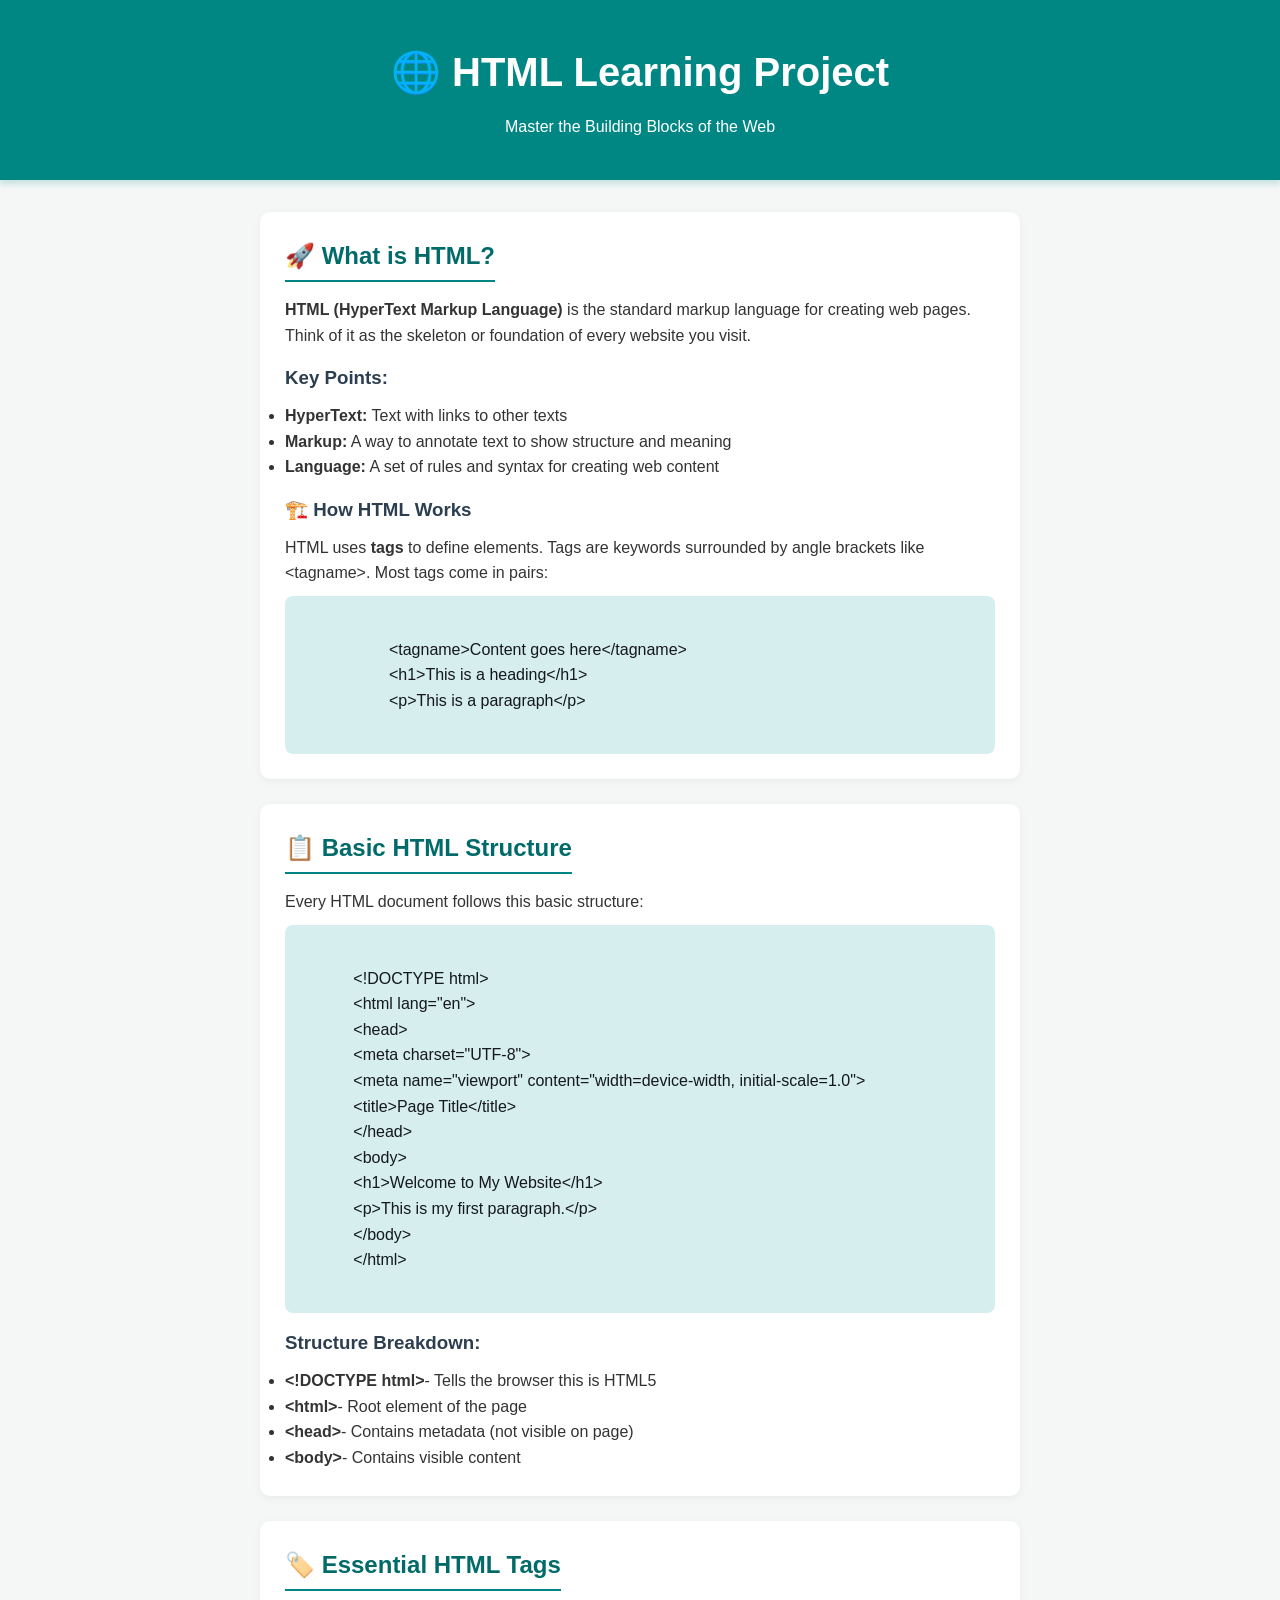
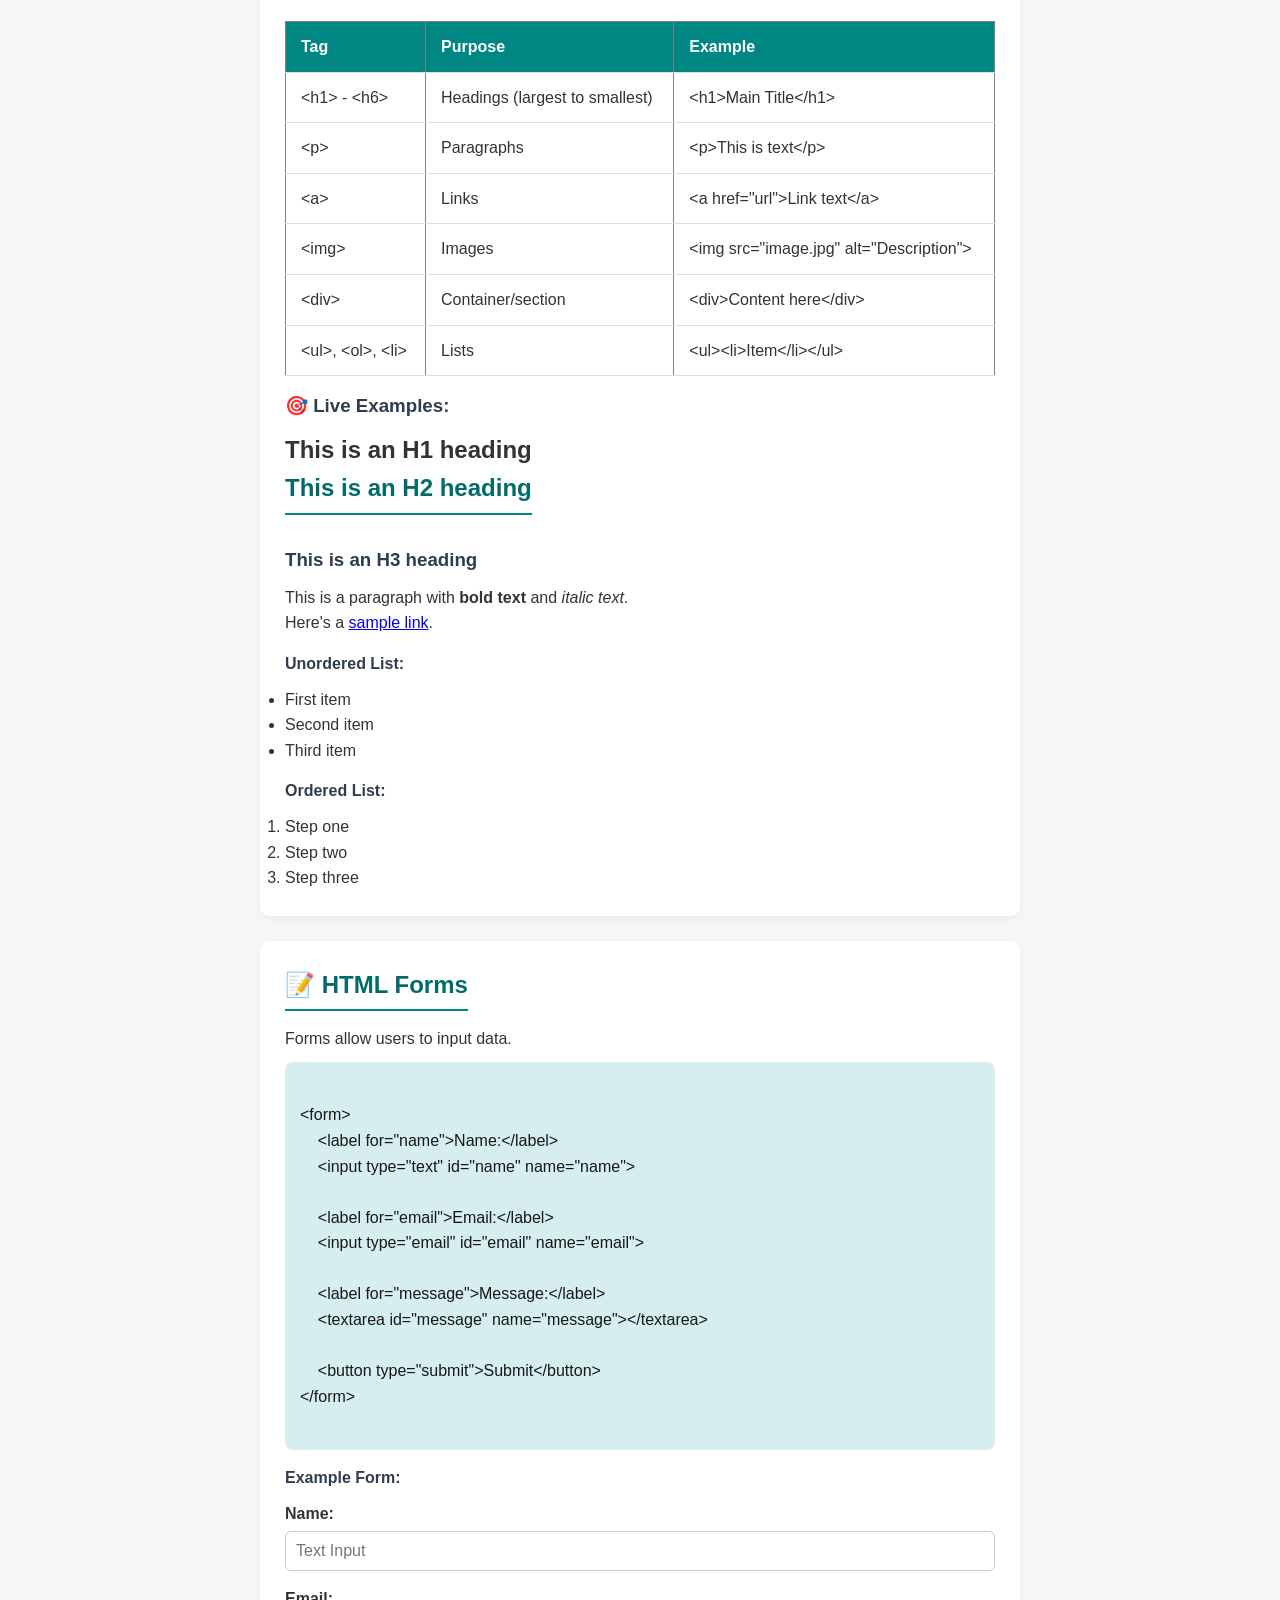
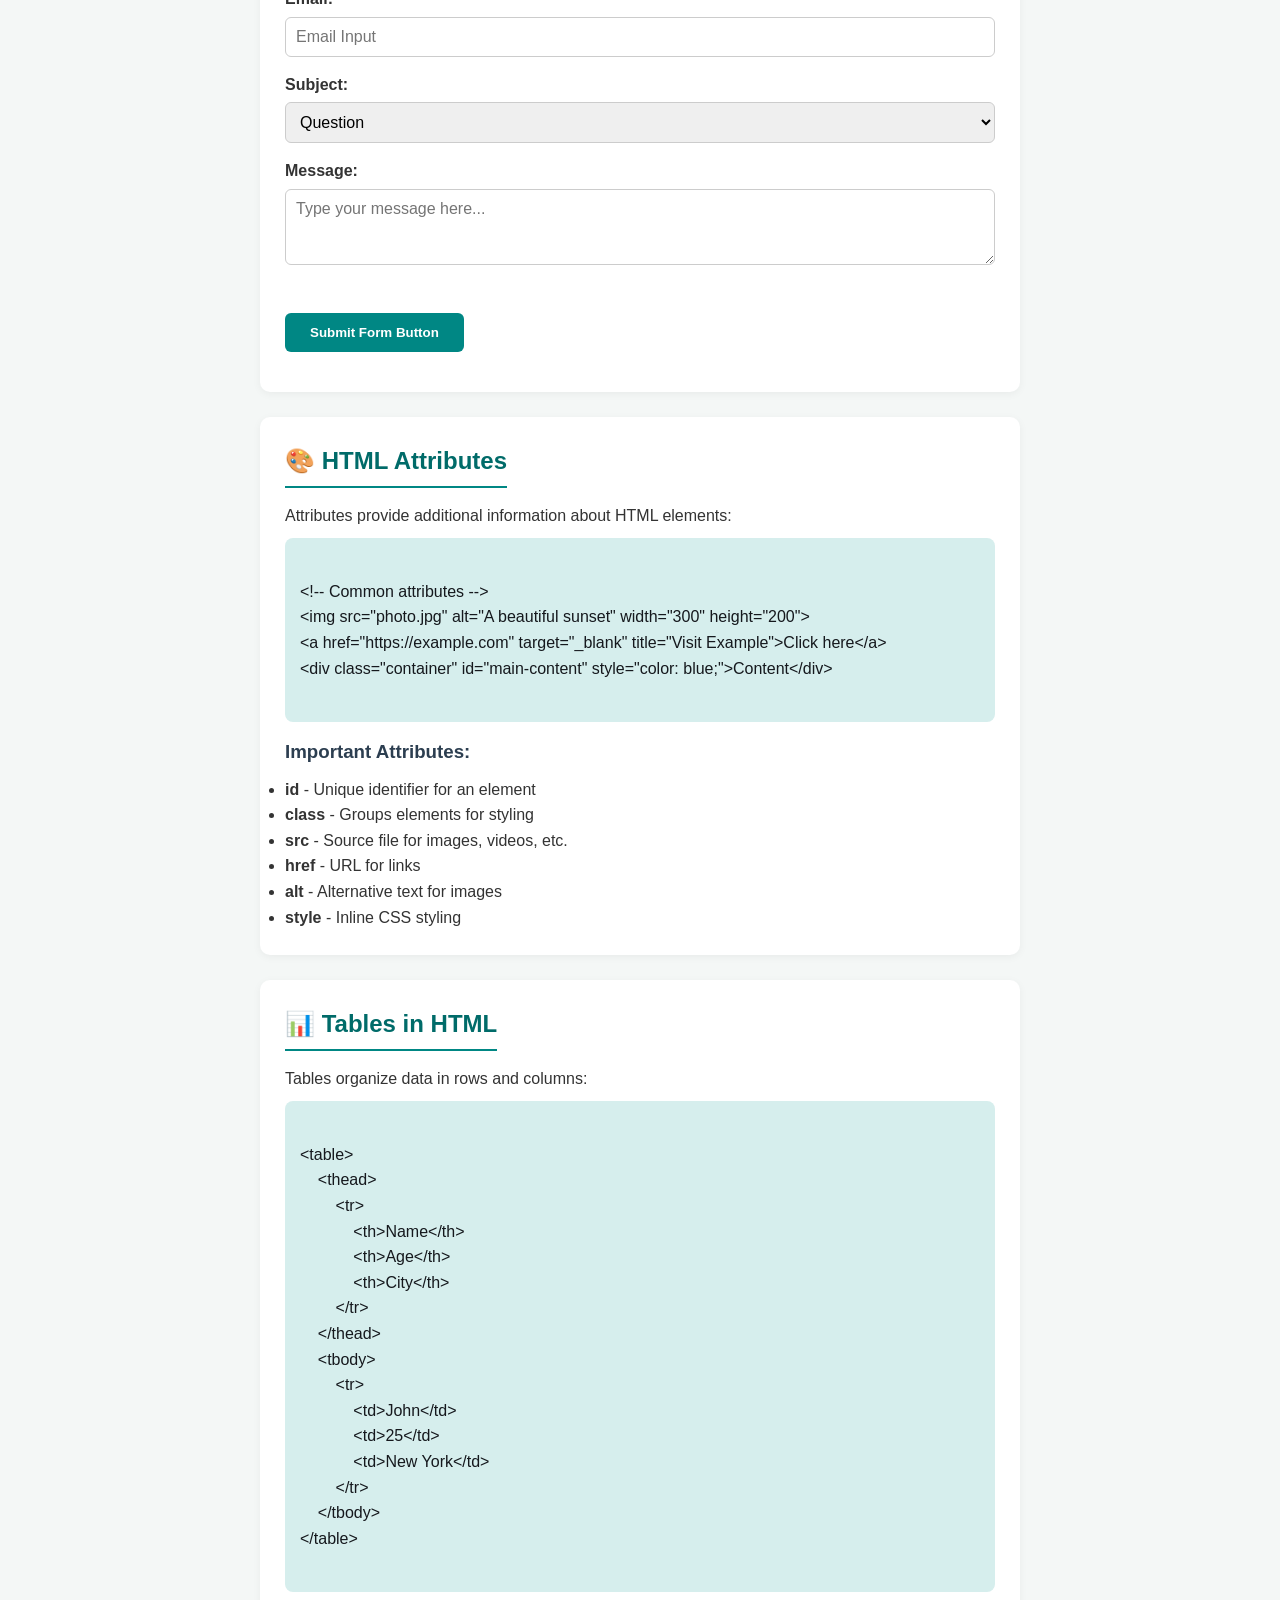
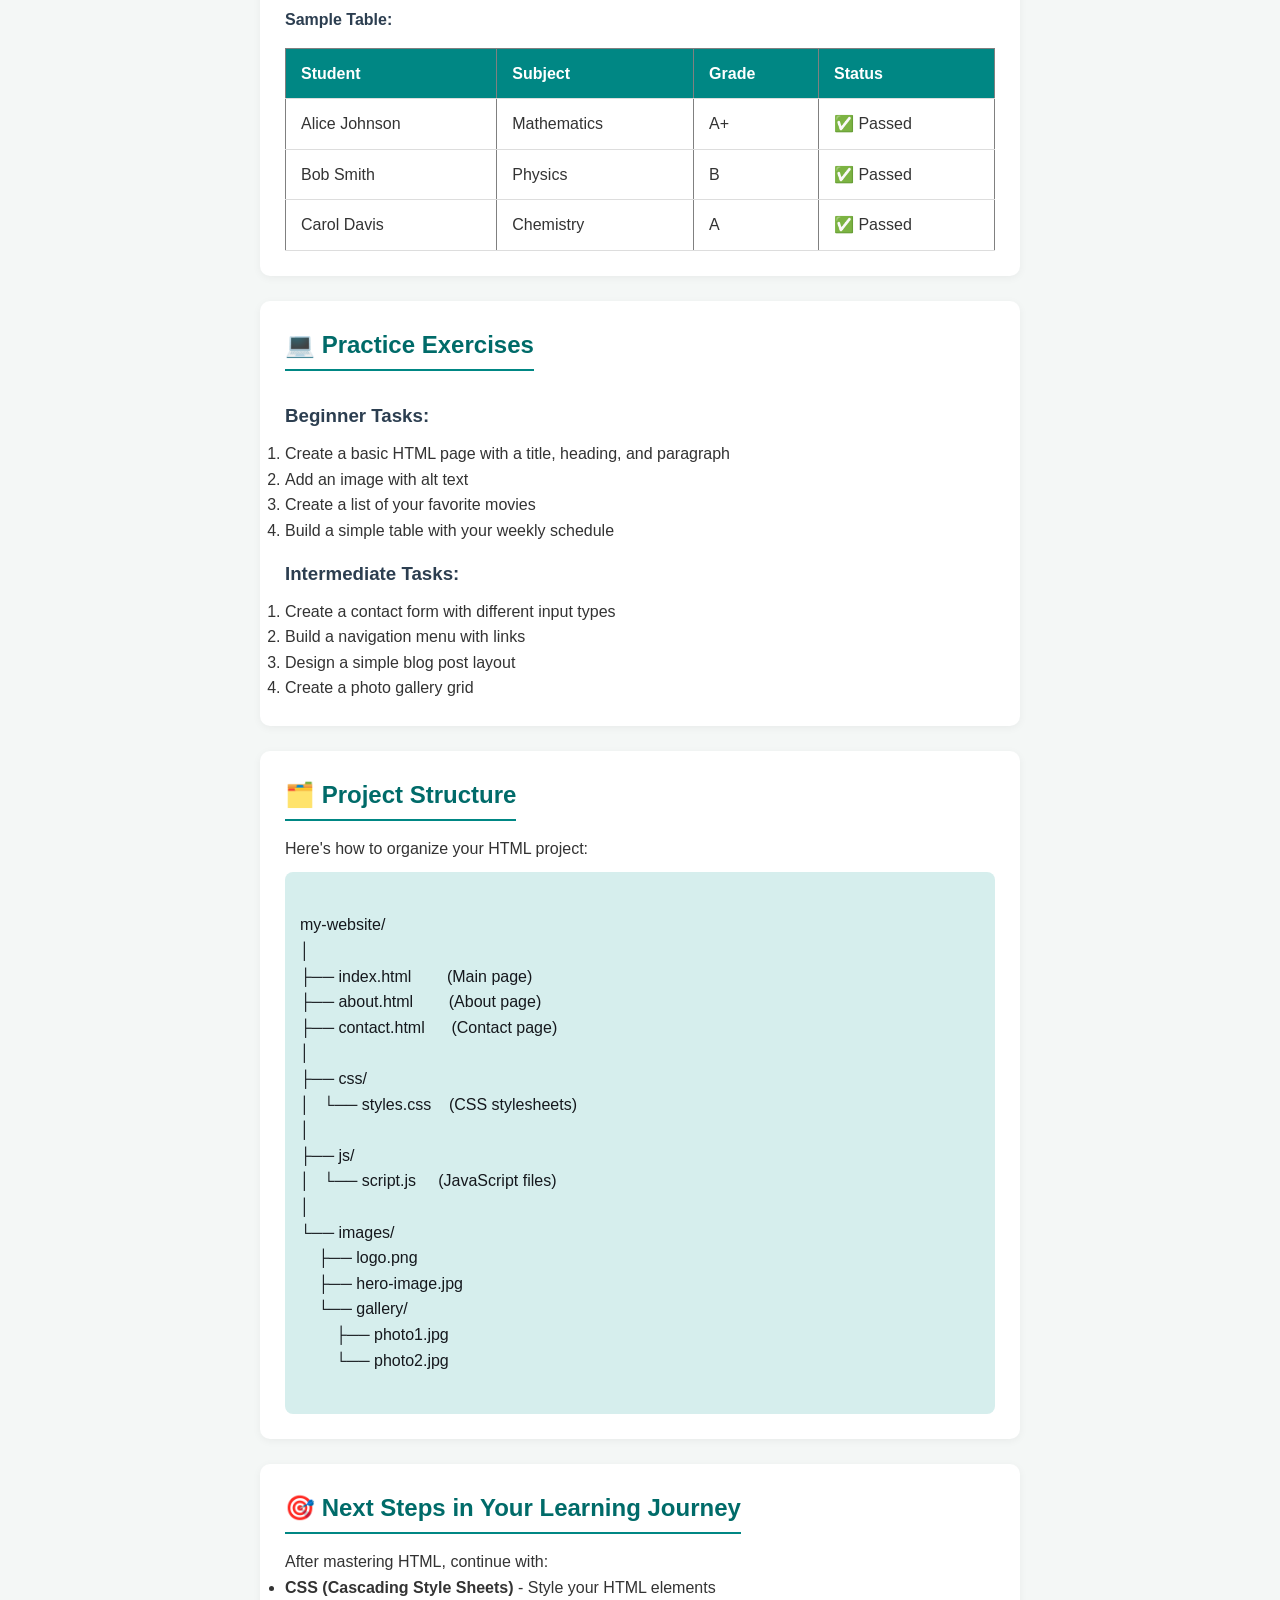
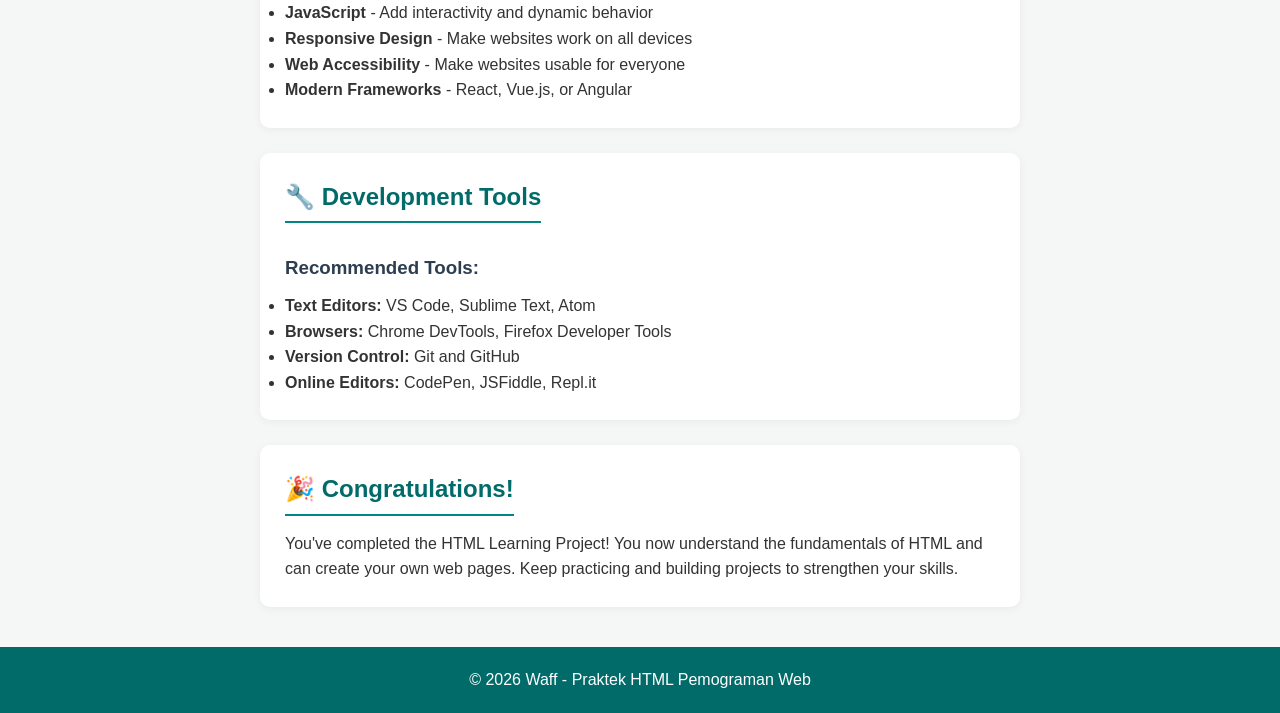
<file: index.html>
<!DOCTYPE html>
<html lang="en">
<head>
    <meta charset="UTF-8">
    <meta name="viewport" content="width=device-width, initial-scale=1.0">
    <title>HTML Learning Project</title>
    <link rel="stylesheet" href="styles.css">
</head>
<body>
    <header>
        <h1>🌐 HTML Learning Project</h1>
        <p>Master the Building Blocks of the Web</p>
    </header>
    <main>
        <!-- Section what is html-->
         <section id="what-is-html">
            <h2>🚀 What is HTML?</h2>
            <p>
                <strong>HTML (HyperText Markup Language)</strong> is the standard markup language for creating web pages. Think of it as the skeleton or foundation of every website you visit.
            </p>
            <h3>Key Points:</h3>
            <ul>
                <li> <strong>HyperText:</strong> Text with links to other texts</li>
                <li><strong>Markup:</strong> A way to annotate text to show structure and meaning</li>
                <li><strong>Language:</strong> A set of rules and syntax for creating web content</li>
            </ul>
            <div>
                <h3>🏗️ How HTML Works</h3>
                <p>
                    HTML uses <strong>tags</strong> to define elements. Tags are keywords surrounded by angle brackets like <code>&lt;tagname&gt;</code>. Most tags come in pairs:
                </p>
            <pre><code>
                    &lt;tagname&gt;Content goes here&lt;/tagname&gt;
                    &lt;h1&gt;This is a heading&lt;/h1&gt;
                    &lt;p&gt;This is a paragraph&lt;/p&gt;
            </code></pre>
            </div>
         </section>

         <!-- Section Basic HTML Structure-->
         <section id="Basic-Structure">
            <h2>📋 Basic HTML Structure</h2>
            <p>Every HTML document follows this basic structure:</p>
        <pre><code>
            &lt;!DOCTYPE html&gt;
            &lt;html lang="en"&gt;
            &lt;head&gt;
            &lt;meta charset="UTF-8"&gt;
            &lt;meta name="viewport" content="width=device-width, initial-scale=1.0"&gt;
            &lt;title&gt;Page Title&lt;/title&gt;
            &lt;/head&gt;
            &lt;body&gt;
            &lt;h1&gt;Welcome to My Website&lt;/h1&gt;
            &lt;p&gt;This is my first paragraph.&lt;/p&gt;
            &lt;/body&gt;
            &lt;/html&gt;
        </code></pre>

        <h3>Structure Breakdown:</h3>
        <ul>
            <li><strong><code>&lt;!DOCTYPE html&gt;</code></strong>- Tells the browser this is HTML5</li>
            <li><strong><code>&lt;html&gt;</code></strong>- Root element of the page</li>
            <li><strong><code>&lt;head&gt;</code></strong>- Contains metadata (not visible on page)</li>
            <li><strong><code>&lt;body&gt;</code></strong>- Contains visible content</li>
        </ul>
        </section>

        <!-- Section 3: Essential HTML Tags -->
        <section id="essential-tags">
            <h2>🏷️ Essential HTML Tags</h2>
            <table border="1">
                <thead>
                    <tr>
                        <th>Tag</th>
                        <th>Purpose</th>
                        <th>Example</th>
                    </tr>
                </thead>
                <tbody>
                    <tr>
                        <td><code>&lt;h1&gt; - &lt;h6&gt;</code></td>
                        <td>Headings (largest to smallest)</td>
                        <td><code>&lt;h1&gt;Main Title&lt;/h1&gt;</code></td>
                    </tr>
                    <tr>
                        <td><code>&lt;p&gt;</code></td>
                        <td>Paragraphs</td>
                        <td><code>&lt;p&gt;This is text&lt;/p&gt;</code></td>
                    </tr>
                    <tr>
                        <td><code>&lt;a&gt;</code></td>
                        <td>Links</td>
                        <td><code>&lt;a href="url"&gt;Link text&lt;/a&gt;</code></td>
                    </tr>
                    <tr>
                        <td><code>&lt;img&gt;</code></td>
                        <td>Images</td>
                        <td><code>&lt;img src="image.jpg" alt="Description"&gt;</code></td>
                    </tr>
                    <tr>
                        <td><code>&lt;div&gt;</code></td>
                        <td>Container/section</td>
                        <td><code>&lt;div&gt;Content here&lt;/div&gt;</code></td>
                    </tr>
                    <tr>
                        <td><code>&lt;ul&gt;, &lt;ol&gt;, &lt;li&gt;</code></td>
                        <td>Lists</td>
                        <td><code>&lt;ul&gt;&lt;li&gt;Item&lt;/li&gt;&lt;/ul&gt;</code></td>
                    </tr>
                </tbody>
            </table>

            <h3>🎯 Live Examples:</h3>
            <h1>This is an H1 heading</h1>
            <h2>This is an H2 heading</h2>
            <h3>This is an H3 heading</h3>
            <p>This is a paragraph with <strong>bold text</strong> and <em>italic text</em>.</p>
            <p>Here's a <a href="#">sample link</a>.</p>

            <h4>Unordered List:</h4>
            <ul>
                <li>First item</li>
                <li>Second item</li>
                <li>Third item</li>
            </ul>

            <h4>Ordered List:</h4>
            <ol>
                <li>Step one</li>
                <li>Step two</li>
                <li>Step three</li>
            </ol>
        </section>

        <!-- Section 4: HTML Forms -->
        <section id="html-forms">
            <h2>📝 HTML Forms</h2>
            <p>Forms allow users to input data.</p>
            
            <pre><code>
&lt;form&gt;
    &lt;label for="name"&gt;Name:&lt;/label&gt;
    &lt;input type="text" id="name" name="name"&gt;
    
    &lt;label for="email"&gt;Email:&lt;/label&gt;
    &lt;input type="email" id="email" name="email"&gt;
    
    &lt;label for="message"&gt;Message:&lt;/label&gt;
    &lt;textarea id="message" name="message"&gt;&lt;/textarea&gt;
    
    &lt;button type="submit"&gt;Submit&lt;/button&gt;
&lt;/form&gt;
            </code></pre>

            <h4>Example Form:</h4>
            <form>
                <ul>
                    <li><strong>Name:</strong> <input type="text" placeholder="Text Input"></li>
                    <li><strong>Email:</strong> <input type="email" placeholder="Email Input"></li>
                    <li><strong>Subject:</strong> 
                        <select>
                            <option value="question">Question</option>
                            <option value="feedback">Feedback</option>
                            <option value="support">Support</option>
                        </select>
                    </li>
                    <li><strong>Message:</strong> <br><textarea rows="3" cols="30" placeholder="Type your message here..."></textarea></li>
                    <br>
                    <li><button type="button">Submit Form Button</button></li>
                </ul>
            </form>
        </section>

        <!-- Section 5: HTML Attributes -->
        <section id="html-attributes">
            <h2>🎨 HTML Attributes</h2>
            <p>Attributes provide additional information about HTML elements:</p>
            
            <pre><code>
&lt;!-- Common attributes --&gt;
&lt;img src="photo.jpg" alt="A beautiful sunset" width="300" height="200"&gt;
&lt;a href="https://example.com" target="_blank" title="Visit Example"&gt;Click here&lt;/a&gt;
&lt;div class="container" id="main-content" style="color: blue;"&gt;Content&lt;/div&gt;
            </code></pre>

            <h3>Important Attributes:</h3>
            <ul>
                <li><strong>id</strong> - Unique identifier for an element</li>
                <li><strong>class</strong> - Groups elements for styling</li>
                <li><strong>src</strong> - Source file for images, videos, etc.</li>
                <li><strong>href</strong> - URL for links</li>
                <li><strong>alt</strong> - Alternative text for images</li>
                <li><strong>style</strong> - Inline CSS styling</li>
            </ul>
        </section>

        <!-- Section 6: Tables in HTML -->
        <section id="html-tables">
            <h2>📊 Tables in HTML</h2>
            <p>Tables organize data in rows and columns:</p>
            
            <pre><code>
&lt;table&gt;
    &lt;thead&gt;
        &lt;tr&gt;
            &lt;th&gt;Name&lt;/th&gt;
            &lt;th&gt;Age&lt;/th&gt;
            &lt;th&gt;City&lt;/th&gt;
        &lt;/tr&gt;
    &lt;/thead&gt;
    &lt;tbody&gt;
        &lt;tr&gt;
            &lt;td&gt;John&lt;/td&gt;
            &lt;td&gt;25&lt;/td&gt;
            &lt;td&gt;New York&lt;/td&gt;
        &lt;/tr&gt;
    &lt;/tbody&gt;
&lt;/table&gt;
            </code></pre>

            <h4>Sample Table:</h4>
            <table border="1">
                <thead>
                    <tr>
                        <th>Student</th>
                        <th>Subject</th>
                        <th>Grade</th>
                        <th>Status</th>
                    </tr>
                </thead>
                <tbody>
                    <tr>
                        <td>Alice Johnson</td>
                        <td>Mathematics</td>
                        <td>A+</td>
                        <td>✅ Passed</td>
                    </tr>
                    <tr>
                        <td>Bob Smith</td>
                        <td>Physics</td>
                        <td>B</td>
                        <td>✅ Passed</td>
                    </tr>
                    <tr>
                        <td>Carol Davis</td>
                        <td>Chemistry</td>
                        <td>A</td>
                        <td>✅ Passed</td>
                    </tr>
                </tbody>
            </table>
        </section>

        <!-- Section 7: Practice Exercises -->
        <section id="practice-exercises">
            <h2>💻 Practice Exercises</h2>
            <h3>Beginner Tasks:</h3>
            <ol>
                <li>Create a basic HTML page with a title, heading, and paragraph</li>
                <li>Add an image with alt text</li>
                <li>Create a list of your favorite movies</li>
                <li>Build a simple table with your weekly schedule</li>
            </ol>
            
            <h3>Intermediate Tasks:</h3>
            <ol>
                <li>Create a contact form with different input types</li>
                <li>Build a navigation menu with links</li>
                <li>Design a simple blog post layout</li>
                <li>Create a photo gallery grid</li>
            </ol>
        </section>

        <!-- Section 8: Project Structure -->
        <section id="project-structure">
            <h2>🗂️ Project Structure</h2>
            <p>Here's how to organize your HTML project:</p>
            <pre><code>
my-website/
│
├── index.html        (Main page)
├── about.html        (About page)
├── contact.html      (Contact page)
│
├── css/
│   └── styles.css    (CSS stylesheets)
│
├── js/
│   └── script.js     (JavaScript files)
│
└── images/
    ├── logo.png
    ├── hero-image.jpg
    └── gallery/
        ├── photo1.jpg
        └── photo2.jpg
            </code></pre>
        </section>

        <!-- Section 9: Next Steps -->
        <section id="next-steps">
            <h2>🎯 Next Steps in Your Learning Journey</h2>
            <p>After mastering HTML, continue with:</p>
            <ul>
                <li><strong>CSS (Cascading Style Sheets)</strong> - Style your HTML elements</li>
                <li><strong>JavaScript</strong> - Add interactivity and dynamic behavior</li>
                <li><strong>Responsive Design</strong> - Make websites work on all devices</li>
                <li><strong>Web Accessibility</strong> - Make websites usable for everyone</li>
                <li><strong>Modern Frameworks</strong> - React, Vue.js, or Angular</li>
            </ul>
        </section>

        <!-- Section 10: Development Tools -->
        <section id="development-tools">
            <h2>🔧 Development Tools</h2>
            <h3>Recommended Tools:</h3>
            <ul>
                <li><strong>Text Editors:</strong> VS Code, Sublime Text, Atom</li>
                <li><strong>Browsers:</strong> Chrome DevTools, Firefox Developer Tools</li>
                <li><strong>Version Control:</strong> Git and GitHub</li>
                <li><strong>Online Editors:</strong> CodePen, JSFiddle, Repl.it</li>
            </ul>
        </section>

        <!-- Section 11: Congratulations -->
        <section id="congratulations">
            <h2>🎉 Congratulations!</h2>
            <p>You've completed the HTML Learning Project! You now understand the fundamentals of HTML and can create your own web pages. Keep practicing and building projects to strengthen your skills.</p>
        </section>
    </main>

    <footer>
        <p>&copy; 2026 Waff - Praktek HTML Pemograman Web</p>
    </footer>
</body>
</html>
</file>
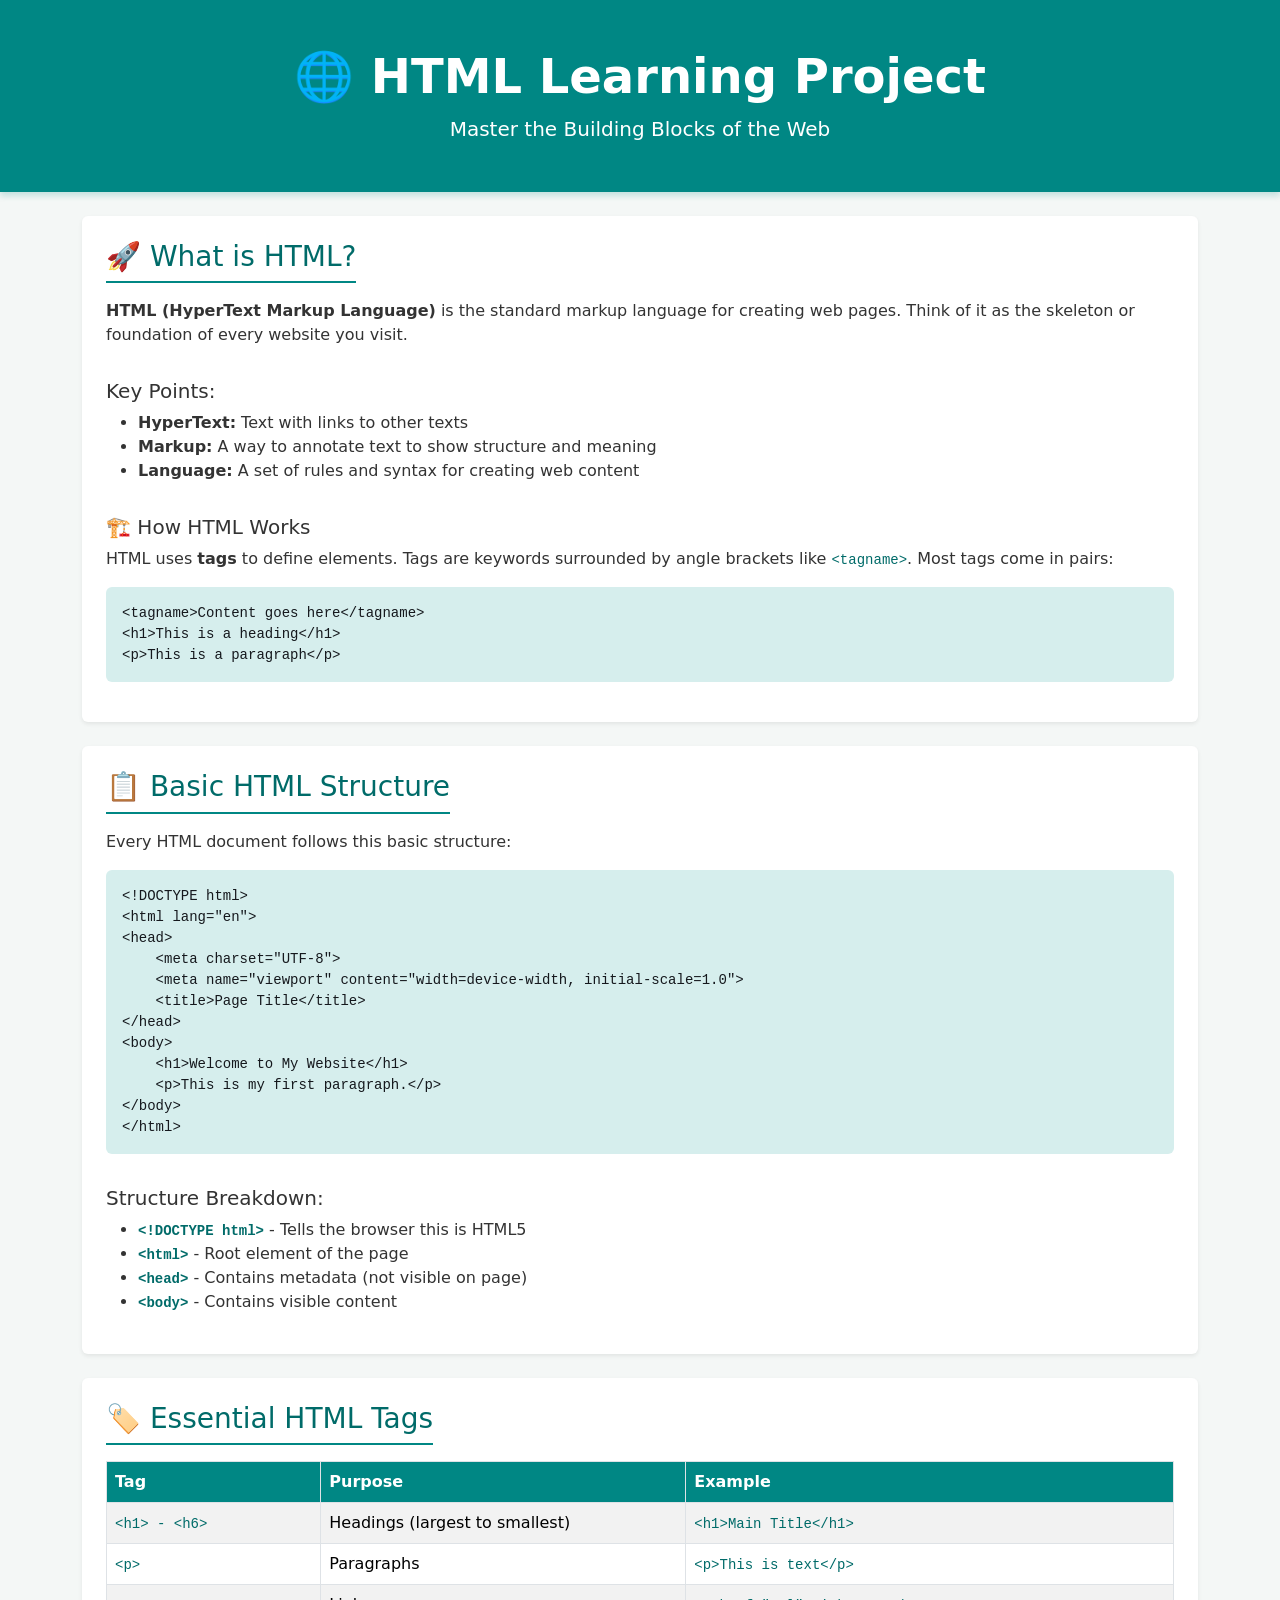
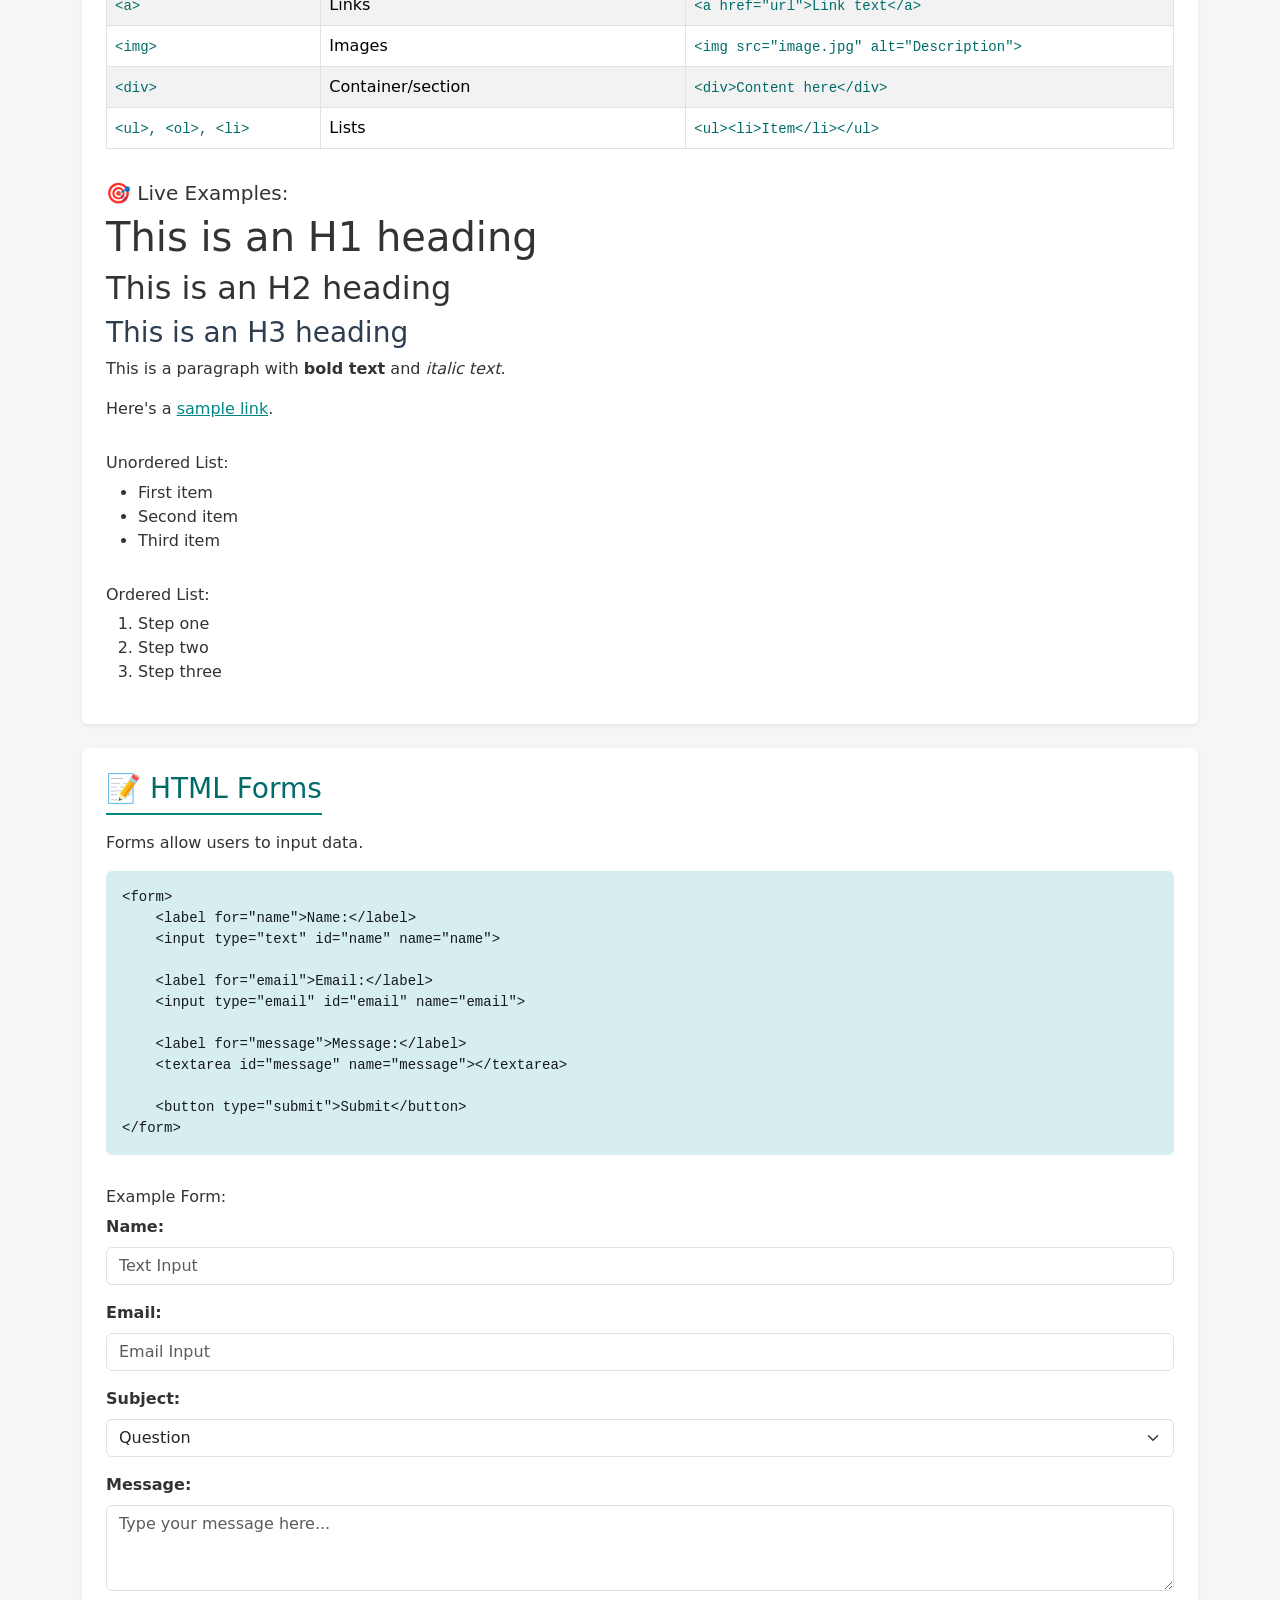
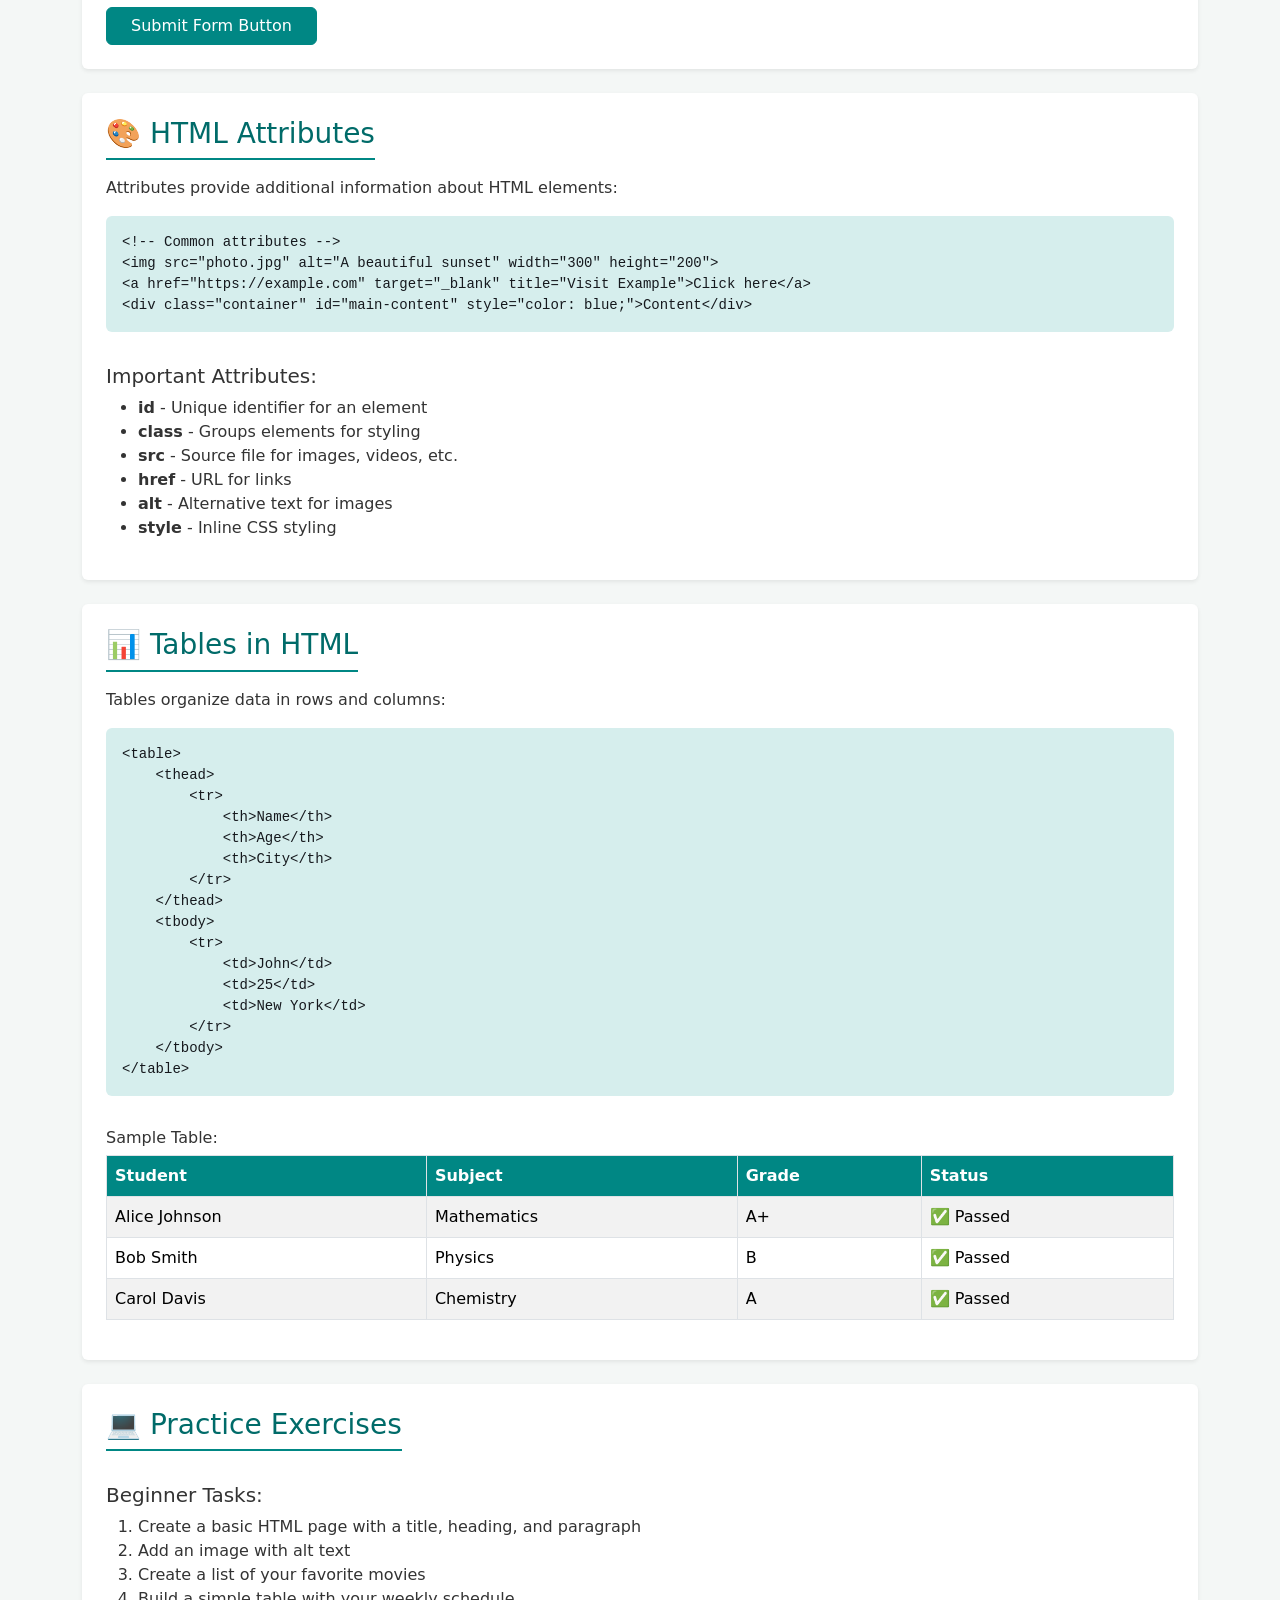
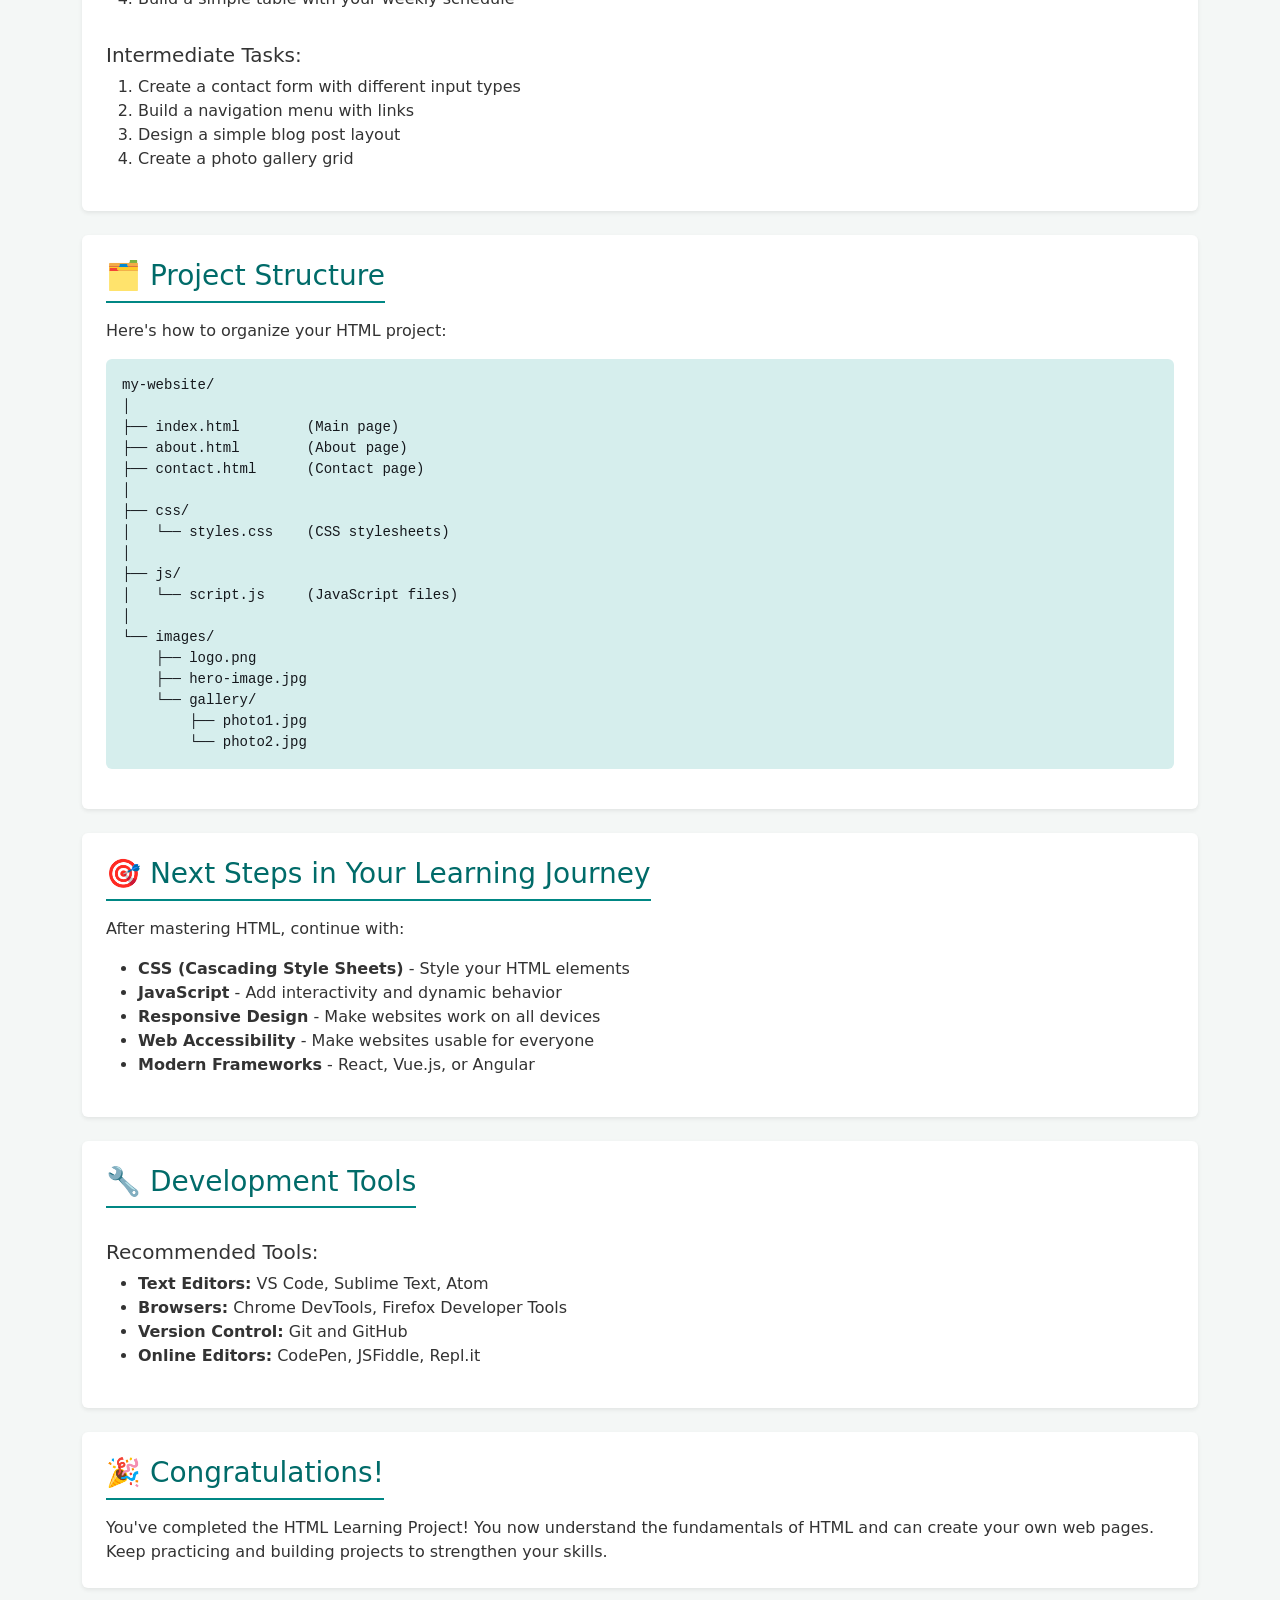
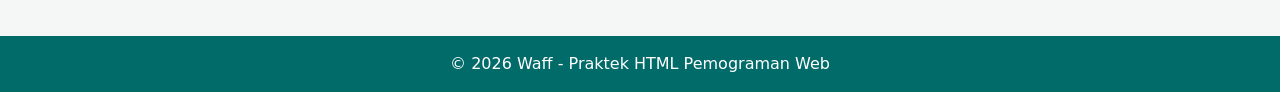
<file: lab-bootstrap_10224053_wafi/index.html>
<!DOCTYPE html>
<html lang="en">
<head>
    <meta charset="UTF-8">
    <meta name="viewport" content="width=device-width, initial-scale=1.0">
    <title>HTML Learning Project</title>

    <!-- Bootstrap 5 (CDN) -->
    <link href="https://cdn.jsdelivr.net/npm/bootstrap@5.3.3/dist/css/bootstrap.min.css" rel="stylesheet">
    <!-- Custom colors (harus setelah Bootstrap supaya bisa menimpa warna bawaan) -->
    <link rel="stylesheet" href="styles.css">
</head>
<body>
    <header class="site-header text-white text-center py-5 mb-4">
        <div class="container">
            <h1 class="display-5 fw-bold mb-2">🌐 HTML Learning Project</h1>
            <p class="lead mb-0">Master the Building Blocks of the Web</p>
        </div>
    </header>

    <main class="container">

        <!-- Section what is html -->
        <section id="what-is-html" class="card card-body border-0 shadow-sm p-4 mb-4">
            <h2 class="section-title h3 d-inline-block align-self-start border-bottom border-2 pb-2 mb-3">🚀 What is HTML?</h2>
            <p>
                <strong>HTML (HyperText Markup Language)</strong> is the standard markup language for creating web pages. Think of it as the skeleton or foundation of every website you visit.
            </p>
            <h3 class="h5 mt-3">Key Points:</h3>
            <ul>
                <li><strong>HyperText:</strong> Text with links to other texts</li>
                <li><strong>Markup:</strong> A way to annotate text to show structure and meaning</li>
                <li><strong>Language:</strong> A set of rules and syntax for creating web content</li>
            </ul>
            <div>
                <h3 class="h5 mt-3">🏗️ How HTML Works</h3>
                <p>
                    HTML uses <strong>tags</strong> to define elements. Tags are keywords surrounded by angle brackets like <code>&lt;tagname&gt;</code>. Most tags come in pairs:
                </p>
<pre class="code-block p-3 rounded"><code>&lt;tagname&gt;Content goes here&lt;/tagname&gt;
&lt;h1&gt;This is a heading&lt;/h1&gt;
&lt;p&gt;This is a paragraph&lt;/p&gt;</code></pre>
            </div>
        </section>

        <!-- Section Basic HTML Structure -->
        <section id="basic-structure" class="card card-body border-0 shadow-sm p-4 mb-4">
            <h2 class="section-title h3 d-inline-block align-self-start border-bottom border-2 pb-2 mb-3">📋 Basic HTML Structure</h2>
            <p>Every HTML document follows this basic structure:</p>
<pre class="code-block p-3 rounded"><code>&lt;!DOCTYPE html&gt;
&lt;html lang="en"&gt;
&lt;head&gt;
    &lt;meta charset="UTF-8"&gt;
    &lt;meta name="viewport" content="width=device-width, initial-scale=1.0"&gt;
    &lt;title&gt;Page Title&lt;/title&gt;
&lt;/head&gt;
&lt;body&gt;
    &lt;h1&gt;Welcome to My Website&lt;/h1&gt;
    &lt;p&gt;This is my first paragraph.&lt;/p&gt;
&lt;/body&gt;
&lt;/html&gt;</code></pre>

            <h3 class="h5 mt-3">Structure Breakdown:</h3>
            <ul>
                <li><strong><code>&lt;!DOCTYPE html&gt;</code></strong> - Tells the browser this is HTML5</li>
                <li><strong><code>&lt;html&gt;</code></strong> - Root element of the page</li>
                <li><strong><code>&lt;head&gt;</code></strong> - Contains metadata (not visible on page)</li>
                <li><strong><code>&lt;body&gt;</code></strong> - Contains visible content</li>
            </ul>
        </section>

        <!-- Section 3: Essential HTML Tags -->
        <section id="essential-tags" class="card card-body border-0 shadow-sm p-4 mb-4">
            <h2 class="section-title h3 d-inline-block align-self-start border-bottom border-2 pb-2 mb-3">🏷️ Essential HTML Tags</h2>
            <div class="table-responsive">
                <table class="table table-bordered table-striped table-hover align-middle">
                    <thead class="table-teal">
                        <tr>
                            <th>Tag</th>
                            <th>Purpose</th>
                            <th>Example</th>
                        </tr>
                    </thead>
                    <tbody>
                        <tr>
                            <td><code>&lt;h1&gt; - &lt;h6&gt;</code></td>
                            <td>Headings (largest to smallest)</td>
                            <td><code>&lt;h1&gt;Main Title&lt;/h1&gt;</code></td>
                        </tr>
                        <tr>
                            <td><code>&lt;p&gt;</code></td>
                            <td>Paragraphs</td>
                            <td><code>&lt;p&gt;This is text&lt;/p&gt;</code></td>
                        </tr>
                        <tr>
                            <td><code>&lt;a&gt;</code></td>
                            <td>Links</td>
                            <td><code>&lt;a href="url"&gt;Link text&lt;/a&gt;</code></td>
                        </tr>
                        <tr>
                            <td><code>&lt;img&gt;</code></td>
                            <td>Images</td>
                            <td><code>&lt;img src="image.jpg" alt="Description"&gt;</code></td>
                        </tr>
                        <tr>
                            <td><code>&lt;div&gt;</code></td>
                            <td>Container/section</td>
                            <td><code>&lt;div&gt;Content here&lt;/div&gt;</code></td>
                        </tr>
                        <tr>
                            <td><code>&lt;ul&gt;, &lt;ol&gt;, &lt;li&gt;</code></td>
                            <td>Lists</td>
                            <td><code>&lt;ul&gt;&lt;li&gt;Item&lt;/li&gt;&lt;/ul&gt;</code></td>
                        </tr>
                    </tbody>
                </table>
            </div>

            <h3 class="h5 mt-3">🎯 Live Examples:</h3>
            <h1>This is an H1 heading</h1>
            <h2>This is an H2 heading</h2>
            <h3>This is an H3 heading</h3>
            <p>This is a paragraph with <strong>bold text</strong> and <em>italic text</em>.</p>
            <p>Here's a <a href="#">sample link</a>.</p>

            <h4 class="h6 mt-3">Unordered List:</h4>
            <ul>
                <li>First item</li>
                <li>Second item</li>
                <li>Third item</li>
            </ul>

            <h4 class="h6 mt-3">Ordered List:</h4>
            <ol>
                <li>Step one</li>
                <li>Step two</li>
                <li>Step three</li>
            </ol>
        </section>

        <!-- Section 4: HTML Forms -->
        <section id="html-forms" class="card card-body border-0 shadow-sm p-4 mb-4">
            <h2 class="section-title h3 d-inline-block align-self-start border-bottom border-2 pb-2 mb-3">📝 HTML Forms</h2>
            <p>Forms allow users to input data.</p>

<pre class="code-block p-3 rounded"><code>&lt;form&gt;
    &lt;label for="name"&gt;Name:&lt;/label&gt;
    &lt;input type="text" id="name" name="name"&gt;

    &lt;label for="email"&gt;Email:&lt;/label&gt;
    &lt;input type="email" id="email" name="email"&gt;

    &lt;label for="message"&gt;Message:&lt;/label&gt;
    &lt;textarea id="message" name="message"&gt;&lt;/textarea&gt;

    &lt;button type="submit"&gt;Submit&lt;/button&gt;
&lt;/form&gt;</code></pre>

            <h4 class="h6 mt-3">Example Form:</h4>
            <form>
                <div class="mb-3">
                    <label for="ex-name" class="form-label fw-bold">Name:</label>
                    <input type="text" class="form-control" id="ex-name" placeholder="Text Input">
                </div>
                <div class="mb-3">
                    <label for="ex-email" class="form-label fw-bold">Email:</label>
                    <input type="email" class="form-control" id="ex-email" placeholder="Email Input">
                </div>
                <div class="mb-3">
                    <label for="ex-subject" class="form-label fw-bold">Subject:</label>
                    <select class="form-select" id="ex-subject">
                        <option value="question">Question</option>
                        <option value="feedback">Feedback</option>
                        <option value="support">Support</option>
                    </select>
                </div>
                <div class="mb-3">
                    <label for="ex-message" class="form-label fw-bold">Message:</label>
                    <textarea class="form-control" id="ex-message" rows="3" placeholder="Type your message here..."></textarea>
                </div>
                <button type="button" class="btn btn-primary px-4">Submit Form Button</button>
            </form>
        </section>

        <!-- Section 5: HTML Attributes -->
        <section id="html-attributes" class="card card-body border-0 shadow-sm p-4 mb-4">
            <h2 class="section-title h3 d-inline-block align-self-start border-bottom border-2 pb-2 mb-3">🎨 HTML Attributes</h2>
            <p>Attributes provide additional information about HTML elements:</p>

<pre class="code-block p-3 rounded"><code>&lt;!-- Common attributes --&gt;
&lt;img src="photo.jpg" alt="A beautiful sunset" width="300" height="200"&gt;
&lt;a href="https://example.com" target="_blank" title="Visit Example"&gt;Click here&lt;/a&gt;
&lt;div class="container" id="main-content" style="color: blue;"&gt;Content&lt;/div&gt;</code></pre>

            <h3 class="h5 mt-3">Important Attributes:</h3>
            <ul>
                <li><strong>id</strong> - Unique identifier for an element</li>
                <li><strong>class</strong> - Groups elements for styling</li>
                <li><strong>src</strong> - Source file for images, videos, etc.</li>
                <li><strong>href</strong> - URL for links</li>
                <li><strong>alt</strong> - Alternative text for images</li>
                <li><strong>style</strong> - Inline CSS styling</li>
            </ul>
        </section>

        <!-- Section 6: Tables in HTML -->
        <section id="html-tables" class="card card-body border-0 shadow-sm p-4 mb-4">
            <h2 class="section-title h3 d-inline-block align-self-start border-bottom border-2 pb-2 mb-3">📊 Tables in HTML</h2>
            <p>Tables organize data in rows and columns:</p>

<pre class="code-block p-3 rounded"><code>&lt;table&gt;
    &lt;thead&gt;
        &lt;tr&gt;
            &lt;th&gt;Name&lt;/th&gt;
            &lt;th&gt;Age&lt;/th&gt;
            &lt;th&gt;City&lt;/th&gt;
        &lt;/tr&gt;
    &lt;/thead&gt;
    &lt;tbody&gt;
        &lt;tr&gt;
            &lt;td&gt;John&lt;/td&gt;
            &lt;td&gt;25&lt;/td&gt;
            &lt;td&gt;New York&lt;/td&gt;
        &lt;/tr&gt;
    &lt;/tbody&gt;
&lt;/table&gt;</code></pre>

            <h4 class="h6 mt-3">Sample Table:</h4>
            <div class="table-responsive">
                <table class="table table-bordered table-striped table-hover align-middle">
                    <thead class="table-teal">
                        <tr>
                            <th>Student</th>
                            <th>Subject</th>
                            <th>Grade</th>
                            <th>Status</th>
                        </tr>
                    </thead>
                    <tbody>
                        <tr>
                            <td>Alice Johnson</td>
                            <td>Mathematics</td>
                            <td>A+</td>
                            <td>✅ Passed</td>
                        </tr>
                        <tr>
                            <td>Bob Smith</td>
                            <td>Physics</td>
                            <td>B</td>
                            <td>✅ Passed</td>
                        </tr>
                        <tr>
                            <td>Carol Davis</td>
                            <td>Chemistry</td>
                            <td>A</td>
                            <td>✅ Passed</td>
                        </tr>
                    </tbody>
                </table>
            </div>
        </section>

        <!-- Section 7: Practice Exercises -->
        <section id="practice-exercises" class="card card-body border-0 shadow-sm p-4 mb-4">
            <h2 class="section-title h3 d-inline-block align-self-start border-bottom border-2 pb-2 mb-3">💻 Practice Exercises</h2>
            <h3 class="h5 mt-3">Beginner Tasks:</h3>
            <ol>
                <li>Create a basic HTML page with a title, heading, and paragraph</li>
                <li>Add an image with alt text</li>
                <li>Create a list of your favorite movies</li>
                <li>Build a simple table with your weekly schedule</li>
            </ol>

            <h3 class="h5 mt-3">Intermediate Tasks:</h3>
            <ol>
                <li>Create a contact form with different input types</li>
                <li>Build a navigation menu with links</li>
                <li>Design a simple blog post layout</li>
                <li>Create a photo gallery grid</li>
            </ol>
        </section>

        <!-- Section 8: Project Structure -->
        <section id="project-structure" class="card card-body border-0 shadow-sm p-4 mb-4">
            <h2 class="section-title h3 d-inline-block align-self-start border-bottom border-2 pb-2 mb-3">🗂️ Project Structure</h2>
            <p>Here's how to organize your HTML project:</p>
<pre class="code-block p-3 rounded"><code>my-website/
│
├── index.html        (Main page)
├── about.html        (About page)
├── contact.html      (Contact page)
│
├── css/
│   └── styles.css    (CSS stylesheets)
│
├── js/
│   └── script.js     (JavaScript files)
│
└── images/
    ├── logo.png
    ├── hero-image.jpg
    └── gallery/
        ├── photo1.jpg
        └── photo2.jpg</code></pre>
        </section>

        <!-- Section 9: Next Steps -->
        <section id="next-steps" class="card card-body border-0 shadow-sm p-4 mb-4">
            <h2 class="section-title h3 d-inline-block align-self-start border-bottom border-2 pb-2 mb-3">🎯 Next Steps in Your Learning Journey</h2>
            <p>After mastering HTML, continue with:</p>
            <ul>
                <li><strong>CSS (Cascading Style Sheets)</strong> - Style your HTML elements</li>
                <li><strong>JavaScript</strong> - Add interactivity and dynamic behavior</li>
                <li><strong>Responsive Design</strong> - Make websites work on all devices</li>
                <li><strong>Web Accessibility</strong> - Make websites usable for everyone</li>
                <li><strong>Modern Frameworks</strong> - React, Vue.js, or Angular</li>
            </ul>
        </section>

        <!-- Section 10: Development Tools -->
        <section id="development-tools" class="card card-body border-0 shadow-sm p-4 mb-4">
            <h2 class="section-title h3 d-inline-block align-self-start border-bottom border-2 pb-2 mb-3">🔧 Development Tools</h2>
            <h3 class="h5 mt-3">Recommended Tools:</h3>
            <ul>
                <li><strong>Text Editors:</strong> VS Code, Sublime Text, Atom</li>
                <li><strong>Browsers:</strong> Chrome DevTools, Firefox Developer Tools</li>
                <li><strong>Version Control:</strong> Git and GitHub</li>
                <li><strong>Online Editors:</strong> CodePen, JSFiddle, Repl.it</li>
            </ul>
        </section>

        <!-- Section 11: Congratulations -->
        <section id="congratulations" class="card card-body border-0 shadow-sm p-4 mb-4">
            <h2 class="section-title h3 d-inline-block align-self-start border-bottom border-2 pb-2 mb-3">🎉 Congratulations!</h2>
            <p class="mb-0">You've completed the HTML Learning Project! You now understand the fundamentals of HTML and can create your own web pages. Keep practicing and building projects to strengthen your skills.</p>
        </section>
    </main>

    <footer class="site-footer text-center text-white py-3 mt-5">
        <p class="mb-0">&copy; 2026 Waff - Praktek HTML Pemograman Web</p>
    </footer>

    <!-- Bootstrap JS (CDN) -->
    <script src="https://cdn.jsdelivr.net/npm/bootstrap@5.3.3/dist/js/bootstrap.bundle.min.js"></script>
</body>
</html>
</file>
<file: styles.css>
*{
    margin: 0;
    padding: 0;
    box-sizing: border-box;
    font-family: 'Segoe UI', Tahoma, Geneva, Verdana, sans-serif;
}

body{
    background-color: #f4f7f6;
    color: #333;
    line-height: 1.6;
}

header{
    background-color: #008784;
    color: white;
    text-align: center;
    padding: 2.5rem 0;
    margin-bottom: 2rem;
    box-shadow: 0 4px 6px rgba(0, 135, 132, 0.2);
}

header h1{
    font-size: 2.5rem;
    margin-bottom: 10px;
}

main{
    max-width: 800px;
    margin: 0 auto;
    padding: 0 20px;
}

section{
    background: white;
    padding: 25px;
    border-radius: 10px;
    box-shadow: 0 2px 8px rgba(0,0,0,0.05);
    margin-bottom: 25px;
}

h2{
    color: #006b69;
    margin-bottom: 15px;
    border-bottom: 2px solid #008784;
    padding-bottom: 5px;
    display: inline-block;
}

h3, h4{
    color: #2c3e50;
    margin-bottom: 10px;
    margin-top: 15px;
}

form ul{
    list-style: none;
}

form li{
    margin-bottom: 15px;
}

input[type="text"],
input[type="email"],
select,
textarea{
    width: 100%;
    padding: 10px;
    border: 1px solid #ccc;
    border-radius: 6px;
    margin-top: 5px;
    font-size: 1rem;
}

button{
    background-color: #008784;
    color: white;
    border: none;
    padding: 12px 25px;
    border-radius: 6px;
    cursor: pointer;
    font-weight: bold;
    transition: background-color 0.3s;
}

button:hover{
    background-color: #006663;
}

table{
    width: 100%;
    border-collapse: collapse;
    margin-top: 15px;
}

th, td{
    padding: 12px 15px;
    text-align: left;
    border-bottom: 1px solid #ddd;
}

th{
    background-color: #008784;
    color: white;
}

tr:hover{
    background-color: #f1f1f1;
}

pre{
    background-color: #d6eeed;
    color: #15181d;
    padding: 15px;
    border-radius: 8px;
    overflow-x: auto;
    margin-top: 10px;
}

hr{
    border: 0;
    height: 1px;
    background: transparent;
    margin: 20px 0;
}

footer{
    text-align: center;
    padding: 20px;
    background-color: #006b69;
    color: white;
    margin-top: 40px;
}
</file>
<file: lab-bootstrap_10224053_wafi/styles.css>
/* ==========================================================
   styles.css - hanya penyesuaian warna di atas Bootstrap 5
   (layout, spacing, tabel, form, dll. sudah ditangani Bootstrap)
   ========================================================== */

:root {
    --teal: #008784;
    --teal-dark: #006b69;
    --teal-darker: #006663;
    --teal-light: #d6eeed;

    /* Warna link bawaan Bootstrap -> teal */
    --bs-link-color: #008784;
    --bs-link-color-rgb: 0, 135, 132;
    --bs-link-hover-color: #006663;
    --bs-link-hover-color-rgb: 0, 102, 99;
}

body {
    background-color: #f4f7f6;
    color: #333;
}

/* Header & footer */
.site-header {
    background-color: var(--teal);
    box-shadow: 0 4px 6px rgba(0, 135, 132, 0.2);
}

.site-footer {
    background-color: var(--teal-dark);
}

/* Judul tiap section */
.section-title {
    color: var(--teal-dark);
    --bs-border-color: var(--teal);
}

h3,
h4 {
    color: #2c3e50;
}

/* Tombol utama */
.btn-primary {
    --bs-btn-bg: #008784;
    --bs-btn-border-color: #008784;
    --bs-btn-hover-bg: #006663;
    --bs-btn-hover-border-color: #006663;
    --bs-btn-active-bg: #006663;
    --bs-btn-active-border-color: #006663;
    --bs-btn-disabled-bg: #008784;
    --bs-btn-disabled-border-color: #008784;
}

/* Fokus input/select/textarea */
.form-control:focus,
.form-select:focus {
    border-color: var(--teal);
    box-shadow: 0 0 0 0.25rem rgba(0, 135, 132, 0.25);
}

/* Header tabel */
.table-teal {
    --bs-table-bg: #008784;
    --bs-table-color: #fff;
    --bs-table-border-color: #006b69;
}

/* Blok kode */
.code-block {
    background-color: var(--teal-light);
    color: #15181d;
}

:not(pre) > code {
    color: var(--teal-dark);
}
</file>
